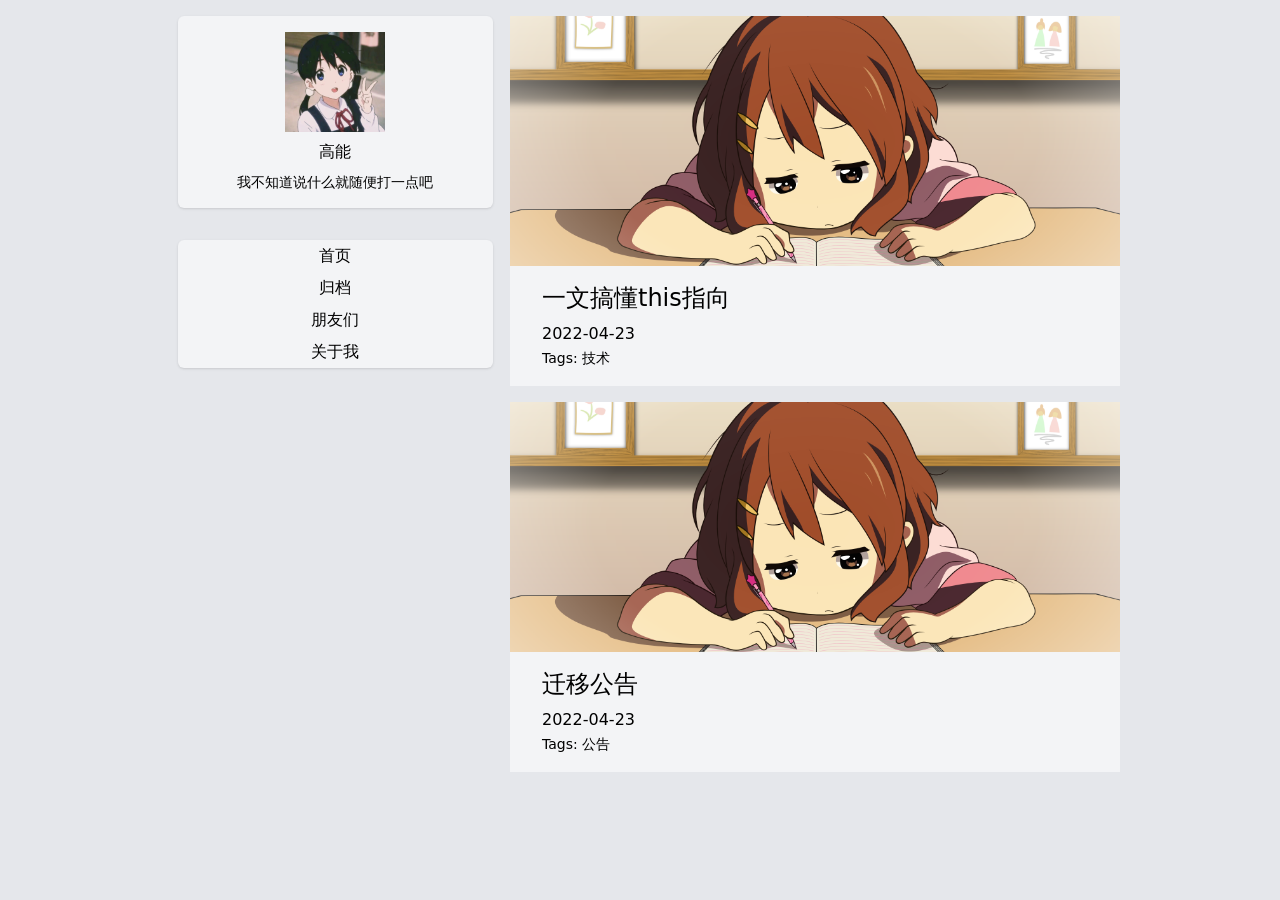
<file: index.html>
<!DOCTYPE html>
<html lang="en" class="dark">
    <head>
    <meta http-equiv="Content-Type" content="text/html;charset=UTF-8">
    <meta name="viewport" content="width=device-width, initial-scale=1.0">
    <meta name="baidu-site-verification" content="code-y0WSZDweyu" />
    <title>高能的博客</title>
    <!-- <link href="https://unpkg.com/tailwindcss@^2/dist/tailwind.min.css" rel="stylesheet"> -->
    
<link rel="stylesheet" href="/css/root.css">

    
<script src="/js/tailwind.js"></script>

    
<link rel="stylesheet" href="/css/tailwind.min.css">

    <!-- <script src="https://cdn.tailwindcss.com"></script> -->
    <script src="https://cdn.bootcdn.net/ajax/libs/jquery/3.6.0/jquery.min.js"></script>
    <script src="https://cdn.bootcdn.net/ajax/libs/jquery.pjax/2.0.1/jquery.pjax.min.js"></script>    
    <style>
        .isLoading {
            filter: blur(10px);
            overflow: hidden;
        }
        .finishLoading{
            filter: blur(0);
            overflow: hidden;
        }
    </style>

    <script src="js/index.js" defer></script>
<meta name="generator" content="Hexo 6.1.0"></head>
    <body class="bg-gray-200 dark:bg-gray-900">
        <style>
            html,body{width: 100%;height: 100%;margin: 0;padding: 0;}
        </style>
        <div class="
            container
            m-auto
            flex
            sm:w-11/12
            md:w-11/12
            lg:w-11/12
            xl:w-3/4
            2xl:w-3/4
            pt-4
        ">
            
<link rel="stylesheet" href="/css/components/author.css">

<script>
    $('.menu li a').on('click', (e)=>{
        toggleMenu()
        e.preventDefault();
    })
</script>
<style>
    .side-menu{
        transition: all .5s ease;
    }
    .isHidden{
        left: -200px;
    }
    .isShow{
        left: 0;
        display: block;
    }
    .masks{
        display: none;
    }
    .mask{
        background: black;
        opacity: .3;
    }
</style>
<div class="
    flex
    lg:hidden
    xl:hidden
    2xl:hidden
"
    style="width: 50px;height: 50px;border-radius: 100%; background: rgb(36, 236, 103); position: fixed; bottom: 1em; left: 1em;"
    onclick="toggleMenu()"
>
    <svg style="margin: auto;"
        xmlns="http://www.w3.org/2000/svg" class="h-5 w-5" viewBox="0 0 20 20" fill="currentColor">
        <path fill-rule="evenodd" d="M10.293 3.293a1 1 0 011.414 0l6 6a1 1 0 010 1.414l-6 6a1 1 0 01-1.414-1.414L14.586 11H3a1 1 0 110-2h11.586l-4.293-4.293a1 1 0 010-1.414z" clip-rule="evenodd" />
    </svg>
</div>
<div 
class="
    masks
    sm:block
    md:block
    lg:hidden
    xl:hidden
    2xl:hidden
    w-screen
    h-screen
    sm: fixed
    md: fixed
    inset-0
" onclick="toggleMenu()">
</div>
<div class="
        bg-gray-200
        dark:bg-gray-900
        fixed
        side-menu
        isHidden
        sm:block
        md:block
        lg:hidden
        xl:hidden
        2xl:hidden
        sm:fixed
        md:fixed
        xl:static
        2xl:static
        h-screen
        top-0
        left-0
">
    <div
        class="
        author-block
        bg-gray-100
        dark:bg-gray-800
        "
        style="margin-top: 1em;"
    >
        <img src="/img/author_avatar.jpg" alt="" />
        <div class="author-block-description">
            <p class="
                m-auto
                text-center
                mt-2
                w-4/5
                truncate
                dark:text-gray-100
            ">高能</p>
            <p class="
                m-auto
                text-center
                mt-2
                w-4/5
                truncate
                text-sm
                dark:text-gray-200
            ">我不知道说什么就随便打一点吧</p>
        </div>
    </div>
    <div
        class="
            menu
        "
        style="padding: 0;"
    >
        <div 
            class="
                w-full
                bg-gray-100
                dark:bg-gray-800
        "
        >
            <ul class="
                text-center
            "
            >
                
                <li class="
                    menu-item
                    pt-1
                    pb-1
                    dark:text-gray-200
                "
                >
                    <a href="/"
                       class="menu-item-link hover:text-blue-700"
                    >
                        首页
                    </a>
                </li>
                
                <li class="
                    menu-item
                    pt-1
                    pb-1
                    dark:text-gray-200
                "
                >
                    <a href="/categories"
                       class="menu-item-link hover:text-blue-700"
                    >
                        归档
                    </a>
                </li>
                
                <li class="
                    menu-item
                    pt-1
                    pb-1
                    dark:text-gray-200
                "
                >
                    <a href="/Link"
                       class="menu-item-link hover:text-blue-700"
                    >
                        朋友们
                    </a>
                </li>
                
                <li class="
                    menu-item
                    pt-1
                    pb-1
                    dark:text-gray-200
                "
                >
                    <a href="/about"
                       class="menu-item-link hover:text-blue-700"
                    >
                        关于我
                    </a>
                </li>
                
            </ul>
        </div>
    </div>
    <div class="
        closeMenu
        w-full
        flex
    "
        style="
            height: 50px; position: absolute; bottom: 5px;justify-content: center;
        "
    >
        <div 
            class="
                close
                w-10/12
                dark: bg-gray-600
                flex
                text-gray-200
            "
            style="
                justify-content: center;
                align-items: center;
            "
            onclick="
                toggleMenu()
            "
        >
            <svg xmlns="http://www.w3.org/2000/svg" class="h-5 w-5" viewBox="0 0 20 20" fill="currentColor">
                <path fill-rule="evenodd" d="M9.707 16.707a1 1 0 01-1.414 0l-6-6a1 1 0 010-1.414l6-6a1 1 0 011.414 1.414L5.414 9H17a1 1 0 110 2H5.414l4.293 4.293a1 1 0 010 1.414z" clip-rule="evenodd" />
            </svg>
        </div>
    </div>
</div>
<div
    class="
        author-wrapper
        hidden
        flex-shrink-0
        sm:hidden
        md:hidden
        lg:block
        xl:block
        2xl:block
    "
>
    <div class="
        author-block
        bg-gray-100
        rounded-md
        shadow
        mb-1
        dark:bg-gray-800
    ">
        <img src="/img/author_avatar.jpg" alt="" />
        <div class="author-block-description">
            <p class="
                m-auto
                text-center
                mt-2
                w-4/5
                truncate
                dark:text-gray-100
            ">高能</p>
            <p class="
                m-auto
                text-center
                mt-2
                w-4/5
                truncate
                text-sm
                dark:text-gray-200
            ">我不知道说什么就随便打一点吧</p>
        </div>
    </div>
    <div
        class="
            menu
            mt-4
        "
    >
        <div 
            class="
                w-full
                bg-gray-100
                rounded-md
                shadow
                mt-4
                dark:bg-gray-800
        "
        >
            <ul class="
                text-center
            "
            >
                
                <li class="
                    menu-item
                    pt-1
                    pb-1
                    dark:text-gray-200
                " onclick="toggleMenu()"
                >
                    <a href="/"
                       class="menu-item-link hover:text-blue-700"
                       
                    >
                        首页
                    </a>
                </li>
                
                <li class="
                    menu-item
                    pt-1
                    pb-1
                    dark:text-gray-200
                " onclick="toggleMenu()"
                >
                    <a href="/categories"
                       class="menu-item-link hover:text-blue-700"
                       
                    >
                        归档
                    </a>
                </li>
                
                <li class="
                    menu-item
                    pt-1
                    pb-1
                    dark:text-gray-200
                " onclick="toggleMenu()"
                >
                    <a href="/Link"
                       class="menu-item-link hover:text-blue-700"
                       
                    >
                        朋友们
                    </a>
                </li>
                
                <li class="
                    menu-item
                    pt-1
                    pb-1
                    dark:text-gray-200
                " onclick="toggleMenu()"
                >
                    <a href="/about"
                       class="menu-item-link hover:text-blue-700"
                       
                    >
                        关于我
                    </a>
                </li>
                
            </ul>
        </div>
    </div>
</div>
            <div id="view" class="w-full ">
                
<link rel="stylesheet" href="/css/components/post-list.css">


<div class="post-list w-full">
    <div class="
            post-card
            mb-4
            rounded-lg
            w-4/5
            m-auto
            sm:w-full
            md:w-full
        ">
            <div 
                class="
                    post-card-img
            ">
                <img src="img/j81wgm.png" alt="">
            </div>
            <div 
                class="
                    post-card-container
                    bg-gray-100
                    pl-8
                    pr-8
                    pt-4
                    pb-4
                    dark:bg-gray-800
                "
            >
                <div 
                    class="
                        post-card-title
                        text-2xl
                        dark:text-gray-200
                    "
                >
                    <a 
                        href="/2022/04/23/this-to-where/" 
                        class="
                            title-link
                            hover:text-blue-700
                            dark:hover:text-blue-400
                        "
                    >
                        一文搞懂this指向
                    </a>
                </div>
                <div 
                    class="
                        post-card-content
                        mt-1
                        mb-1
                        dark:text-gray-300 
                ">
                    
                </div>
                <div class="post-card-meta dark:text-gray-200">
                    <span class="post-card-date">
                        2022-04-23
                    </span>
                    <br />
                    <span class="tags">Tags: </span>
                    
                        <span class="tags">
                            技术
                        </span>
                    
                </div>
            </div>
        </div>
    
<div class="post-list w-full">
    <div class="
            post-card
            mb-4
            rounded-lg
            w-4/5
            m-auto
            sm:w-full
            md:w-full
        ">
            <div 
                class="
                    post-card-img
            ">
                <img src="img/j81wgm.png" alt="">
            </div>
            <div 
                class="
                    post-card-container
                    bg-gray-100
                    pl-8
                    pr-8
                    pt-4
                    pb-4
                    dark:bg-gray-800
                "
            >
                <div 
                    class="
                        post-card-title
                        text-2xl
                        dark:text-gray-200
                    "
                >
                    <a 
                        href="/2022/04/23/blog-notice/" 
                        class="
                            title-link
                            hover:text-blue-700
                            dark:hover:text-blue-400
                        "
                    >
                        迁移公告
                    </a>
                </div>
                <div 
                    class="
                        post-card-content
                        mt-1
                        mb-1
                        dark:text-gray-300 
                ">
                    
                </div>
                <div class="post-card-meta dark:text-gray-200">
                    <span class="post-card-date">
                        2022-04-23
                    </span>
                    <br />
                    <span class="tags">Tags: </span>
                    
                        <span class="tags">
                            公告
                        </span>
                    
                </div>
            </div>
        </div>
    
</div>


            </div>
        </div>
    </body>
</html>
</file>
<file: css/root.css>
:root{
    --bg-1: rgba(229,231,235,1);
    --bg-2: rgba(243,244,246,1);
    --primary: rgb(59, 130, 246);
    --success: #10B981;
    --error: #EF4444;
    --warning: #FBBF24;
    --border: rgba(0, 0, 0, 1);
    --text-1: #141414;
    --text-2: #6B7280;
    --hrefUnderLine: rgba(59, 130, 246, .5);
    --hrefHover: rgba(59,130,246);
}
*{
    transition: background .5s ease, filter .3s ease;
}
@media (prefers-color-scheme: dark) {
    :root{
        --bg-1: rgba(17,24,39,1);
        --bg-2: rgba(31,41,55,1);
        --primary: rgb(59, 130, 246);
        --success: #10B981;
        --error: #EF4444;
        --warning: #FBBF24;
        --border: rgba(114, 114, 114, 1);
        --text-1: #dfdfdf;
        --text-2: #6B7280;
        --content: #dcdcdc;
        --hrefUnderLine: rgba(59, 130, 246, .5);
        --hrefHover: rgba(59,130,246);
    }
}
</file>
<file: css/components/author.css>
.author-wrapper {
    width: 350px;
}
.author-block,.menu {
    width: 90%;
    margin: auto;
    padding: 1em 0;
}
.author-block > img {
    width: 100px;
    height: 100px;
    margin: auto;
}

.menu-item a{
    transition: color .5s ease;
}
</file>
<file: css/components/post-list.css>
.post-card-content{
    max-height: 50px;
    display: -webkit-box;
    -webkit-box-orient: vertical;
    -webkit-line-clamp: 4;
    word-break: break-all;
    overflow: hidden;
}
.post-card-img > img {
    object-fit: cover;
    height: 250px;
    width: 100%;
}

.tags{
    font-size: 14px;
}
</file>
